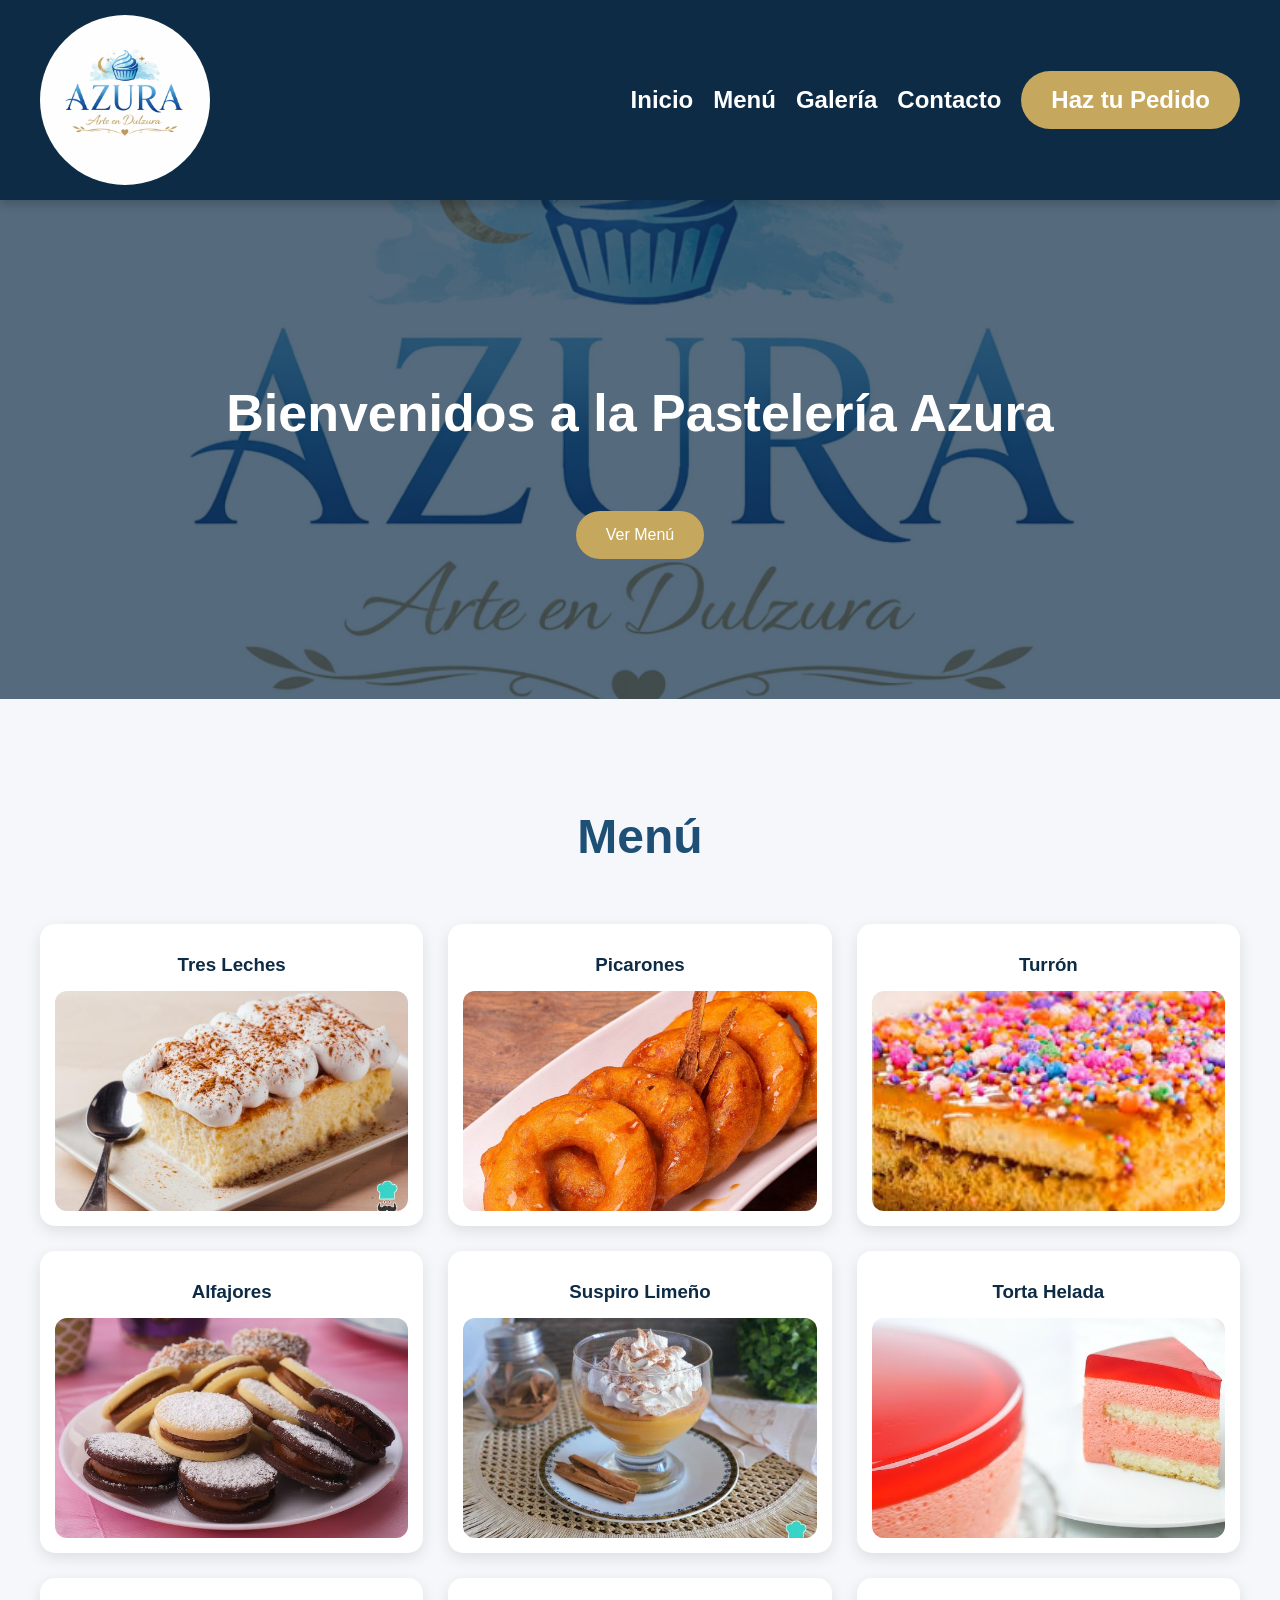
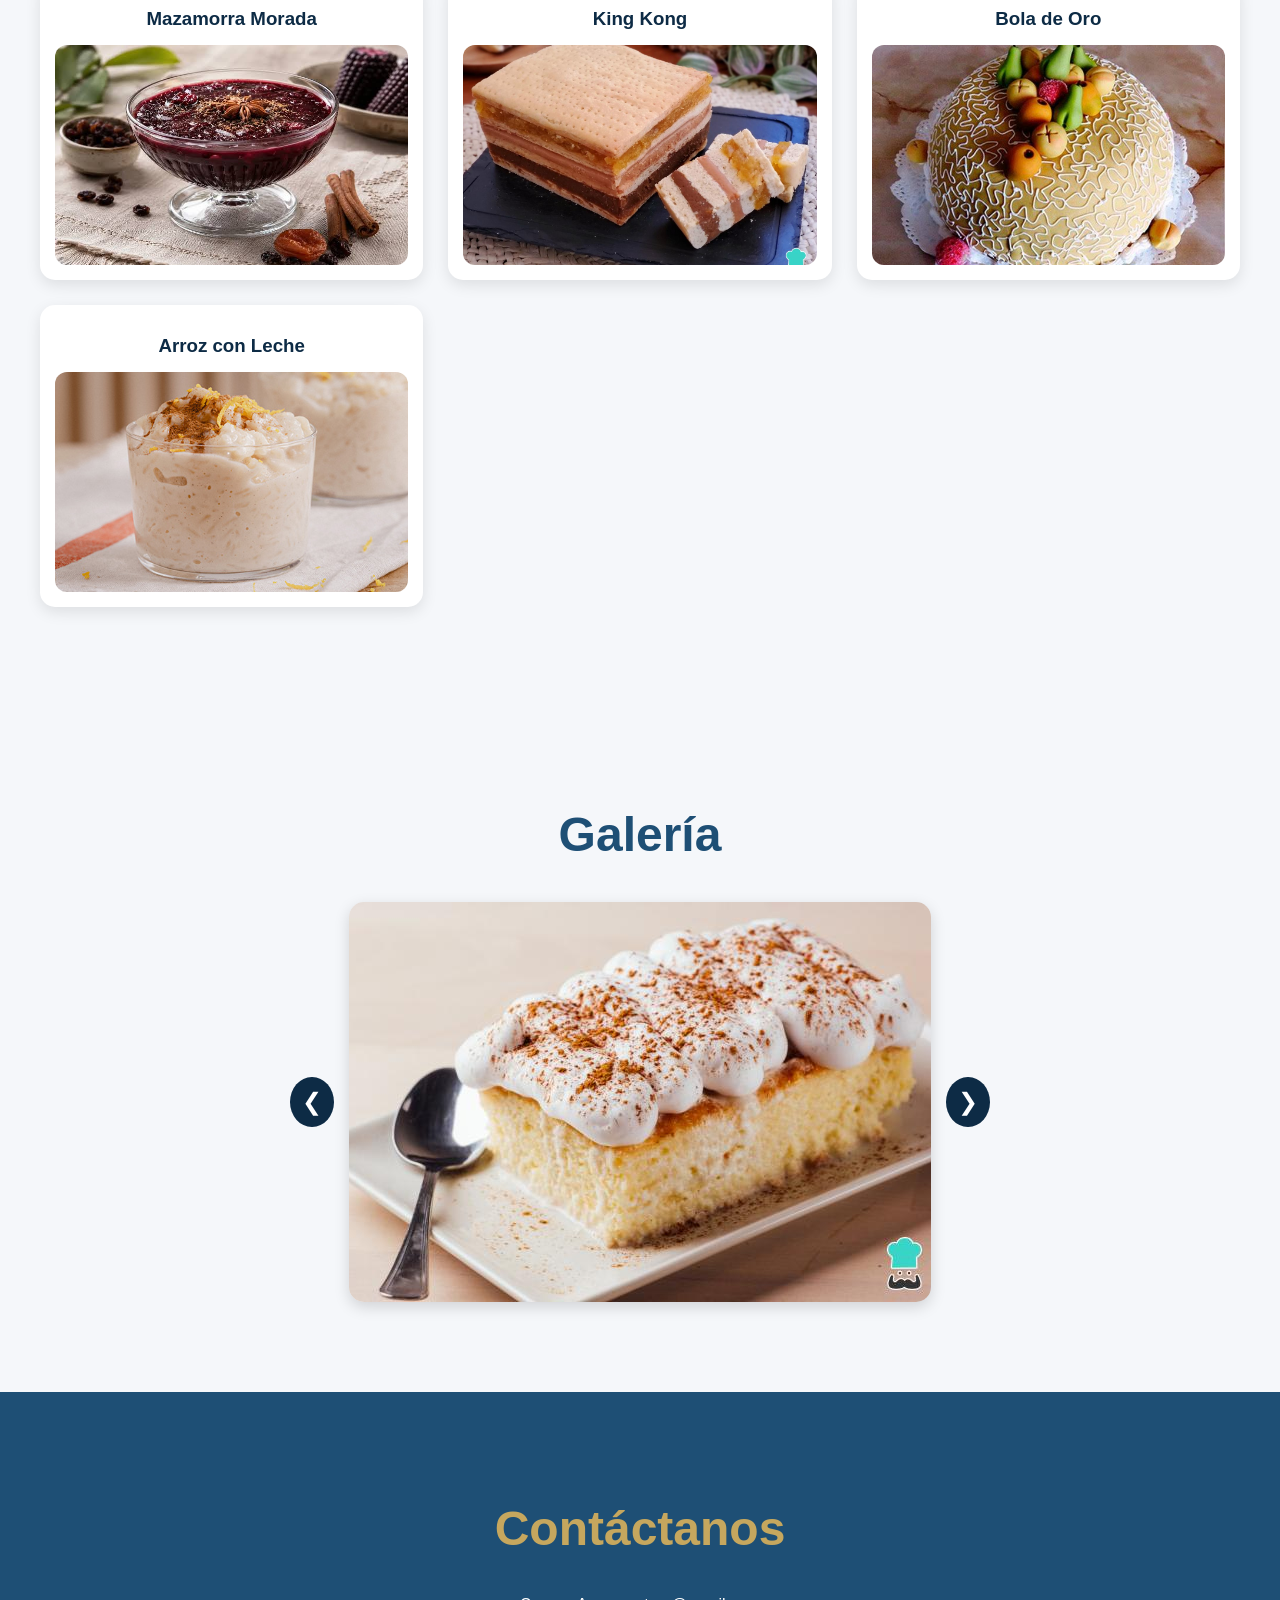
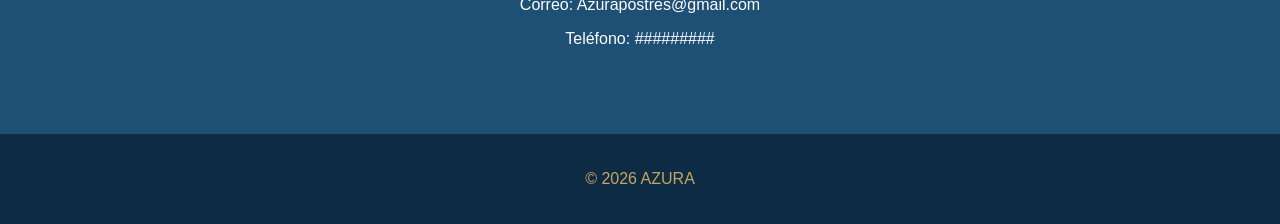
<file: index.html>
<!DOCTYPE html>
<html lang="es">
<head>
<meta charset="UTF-8">
<meta name="viewport" content="width=device-width, initial-scale=1.0">
<title>Pastelería Azura</title>
<link rel="stylesheet" href="estilos.css">
</head>

<body>

<header class="header">
    <img src="images/azura.png" alt="Logo del Restaurante" class="header__logo">

    <button class="header__hamburger" id="hamburger" aria-label="Abrir menú">
        <span class="hamburger-line"></span>
        <span class="hamburger-line"></span>
        <span class="hamburger-line"></span>
    </button>

    <nav class="header__nav" id="nav-menu">
        <a href="index.html" class="header__link">Inicio</a>
        <a href="menu.html" class="header__link">Menú</a>
        <a href="galeria.html" class="header__link">Galería</a>
        <a href="pedidos.html" class="header__link">Contacto</a>
        <a href="pedidos.html" class="hero__button">Haz tu Pedido</a>
    </nav>
</header>
<main>
    <section id="portada" class="hero">
        <h1 class="hero__title">Bienvenidos a la Pastelería Azura</h1>
        <a href="#menu" class="hero__button">Ver Menú</a>
    </section>

    <section id="menu">
        <h2>Menú</h2>
        <div class="menu-grid">
            <div class="menu__item">
                <h3 class="menu__name">Tres Leches</h3>
                <img src="images/tres leches.jpg" class="menu__image" alt="Tres leches">
                <div class="menu__info">
                    <p>Suave, cremoso e irresistible.</p>
                    <span class="menu__price">S/10.90</span>
                </div>
            </div>
            <div class="menu__item">
                <h3 class="menu__name">Picarones</h3>
                <img src="images/picarones.avif" class="menu__image" alt="Picarones">
                <div class="menu__info">
                    <p>Crujientes con miel artesanal.</p>
                    <span class="menu__price">S/12.90</span>
                </div>
            </div>
            <div class="menu__item">
                <h3 class="menu__name">Turrón</h3>
                <img src="images/turron.jfif" class="menu__image" alt="Turrón">
                <div class="menu__info">
                    <p>Dulce tradicional peruano.</p>
                    <span class="menu__price">S/14.90</span>
                </div>
            </div>
            <div class="menu__item">
                <h3 class="menu__name">Alfajores</h3>
                <img src="images/alfajores.jpg" class="menu__image" alt="Alfajores">
                <div class="menu__info">
                    <p>Rellenos de manjar blanco.</p>
                    <span class="menu__price">S/18.90</span>
                </div>
            </div>
            <div class="menu__item">
                <h3 class="menu__name">Suspiro Limeño</h3>
                <img src="images/suspiro limeño.jpg" class="menu__image" alt="Suspiro Limeño">
                <div class="menu__info">
                    <p>Manjar blanco y merengue.</p>
                    <span class="menu__price">S/13.90</span>
                </div>
            </div>
            <div class="menu__item">
                <h3 class="menu__name">Torta Helada</h3>
                <img src="images/torta helada.jpg" class="menu__image" alt="Torta helada">
                <div class="menu__info">
                    <p>Bizcocho con gelatina y crema.</p>
                    <span class="menu__price">S/16.90</span>
                </div>
            </div>
            <div class="menu__item">
                <h3 class="menu__name">Mazamorra Morada</h3>
                <img src="images/Mazzamorra.jpg" class="menu__image" alt="Mazamorra Morada">

                <div class="menu__info">
                    <p>Clásico limeño de maíz morado.</p>
                    <span class="menu__price">S/10.90</span>
                </div>
            </div>

            <div class="menu__item">
                <h3 class="menu__name">King Kong</h3>
                <img src="images/kingkong.jpg" class="menu__image" alt="King Kong">

                <div class="menu__info">
                    <p>Dulce tradicional norteño en capas.</p>
                    <span class="menu__price">S/22.90</span>
                </div>
            </div>

            <div class="menu__item">
                <h3 class="menu__name">Bola de Oro</h3>
                <img src="images/bolaoro.jpg" class="menu__image" alt="Bola de Oro">

                <div class="menu__info">
                    <p>Elegante postre colonial de maná.</p>
                    <span class="menu__price">S/45.90</span>
                </div>
            </div>
            <div class="menu__item">
                <h3 class="menu__name">Arroz con Leche</h3>
                <img src="images/arroz leche.jpg" class="menu__image" alt="Arroz con Leche">

                <div class="menu__info">
                    <p>Clásico, cremoso y reconfortante.</p>
                    <span class="menu__price">S/10.90</span>
                </div>
            </div>
        </div>
    </section>

    <section id="galeria">
        <h2>Galería</h2>
        <!-- ¡NUEVO CARRUSEL AQUÍ! -->
        <div class="carrusel">
            <button id="btn-prev" class="carrusel__btn">&#10094;</button>
            <div class="carrusel__contenedor">
                <div class="carrusel__pista" id="pista">
                    <img src="images/tres leches.jpg" class="carrusel__img" alt="Tres Leches">
                    <img src="images/arroz leche.jpg" class="carrusel__img" alt="Arroz con leche">
                    <img src="images/turron.jfif" class="carrusel__img" alt="Turrón">
                    <img src="images/picarones.avif" class="carrusel__img" alt="Picarones">
                    <img src="images/crema volteada.jpg" class="carrusel__img" alt="Crema Volteada">
                    <img src="images/alfajores.jpg" class="carrusel__img" alt="Alfajores">
                    <img src="images/Mazzamorra.jpg" class="carrusel__img" alt="Mazamorra Morada">
                    <img src="images/kingkong.jpg" class="carrusel__img" alt="King Kong">
                    <img src="images/bolaoro.jpg" class="carrusel__img" alt="Bola de Oro">
                    
                </div>
            </div>
            <button id="btn-next" class="carrusel__btn">&#10095;</button>
        </div>
    </section>

    <section id="contacto">
        <h2>Contáctanos</h2>
        <p>Correo: Azurapostres@gmail.com</p>
        <p>Teléfono: #########</p>
    </section>
</main>

<footer>
    <p>© 2026 AZURA</p>
</footer>
<script src="script.js"></script>
</body>
</html>
</file>
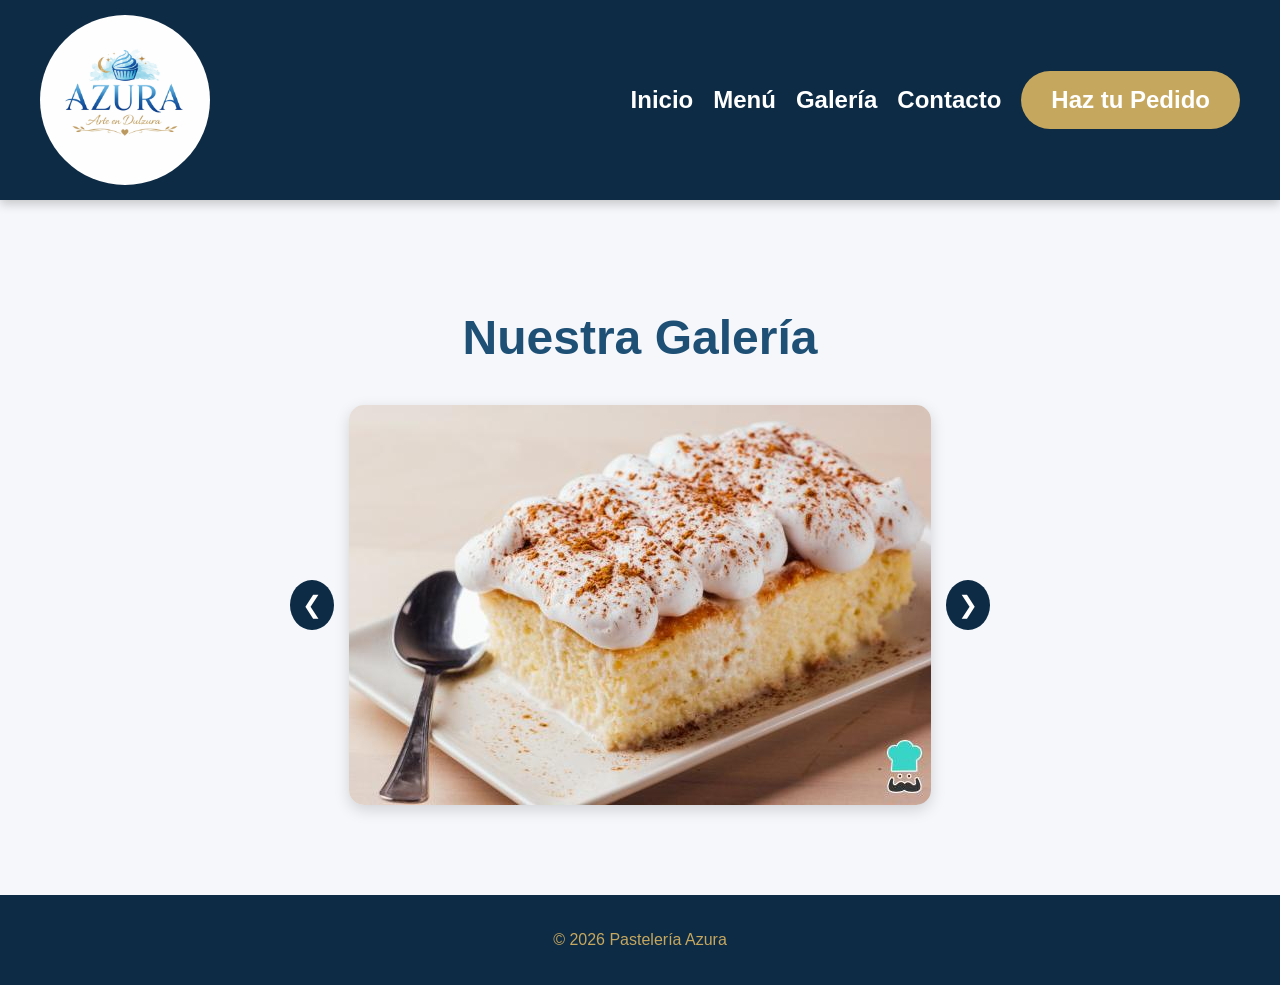
<file: galeria.html>
<!DOCTYPE html>
<html lang="es">
<head>
    <meta charset="UTF-8">
    <meta name="viewport" content="width=device-width, initial-scale=1.0">
    <title>Galería - Pastelería Azura</title>
    <link rel="stylesheet" href="estilos.css">
</head>
<body>

<!-- AQUÍ VA EL HEADER UNIFICADO QUE TE PUSE ARRIBA -->
<header class="header">
    <img src="images/azura.png" alt="Logo del Restaurante" class="header__logo">
    <button class="header__hamburger" id="hamburger" aria-label="Abrir menú">
        <span class="hamburger-line"></span>
        <span class="hamburger-line"></span>
        <span class="hamburger-line"></span>
    </button>
    <nav class="header__nav" id="nav-menu">
        <a href="index.html" class="header__link">Inicio</a>
        <a href="menu.html" class="header__link">Menú</a>
        <a href="galeria.html" class="header__link">Galería</a>
        <a href="pedidos.html" class="header__link">Contacto</a>
        <a href="pedidos.html" class="hero__button">Haz tu Pedido</a>
    </nav>
</header>

<main>
    <section class="galeria">
        <h2 class="section__title" style="text-align: center; color: #1E4F75;">Nuestra Galería</h2>
        
        <!-- CARRUSEL DINÁMICO -->
        <div class="carrusel">
            <button id="btn-prev" class="carrusel__btn">&#10094;</button>
            <div class="carrusel__contenedor">
                <div class="carrusel__pista" id="pista">
                    <img src="images/tres leches.jpg" class="carrusel__img" alt="Tres Leches">
                    <img src="images/arroz leche.jpg" class="carrusel__img" alt="Arroz con Leche">
                    <img src="images/turron.jfif" class="carrusel__img" alt="Turrón">
                    <img src="images/picarones.avif" class="carrusel__img" alt="Picarones">
                    <img src="images/crema volteada.jpg" class="carrusel__img" alt="Crema Volteada">
                    <img src="images/alfajores.jpg" class="carrusel__img" alt="Alfajores">
                    <img src="images/Mazzamorra.jpg" class="carrusel__img" alt="Mazamorra Morada">
                    <img src="images/kingkong.jpg" class="carrusel__img" alt="King Kong">
                    <img src="images/bolaoro.jpg" class="carrusel__img" alt="Bola de Oro">
                </div>
            </div>
            <button id="btn-next" class="carrusel__btn">&#10095;</button>
        </div>

    </section>
</main>

<footer class="footer">
    <p>© 2026 Pastelería Azura</p>
</footer>

<!-- MUY IMPORTANTE EL SCRIPT AQUÍ -->
<script src="script.js"></script>
</body>
</html>
</file>
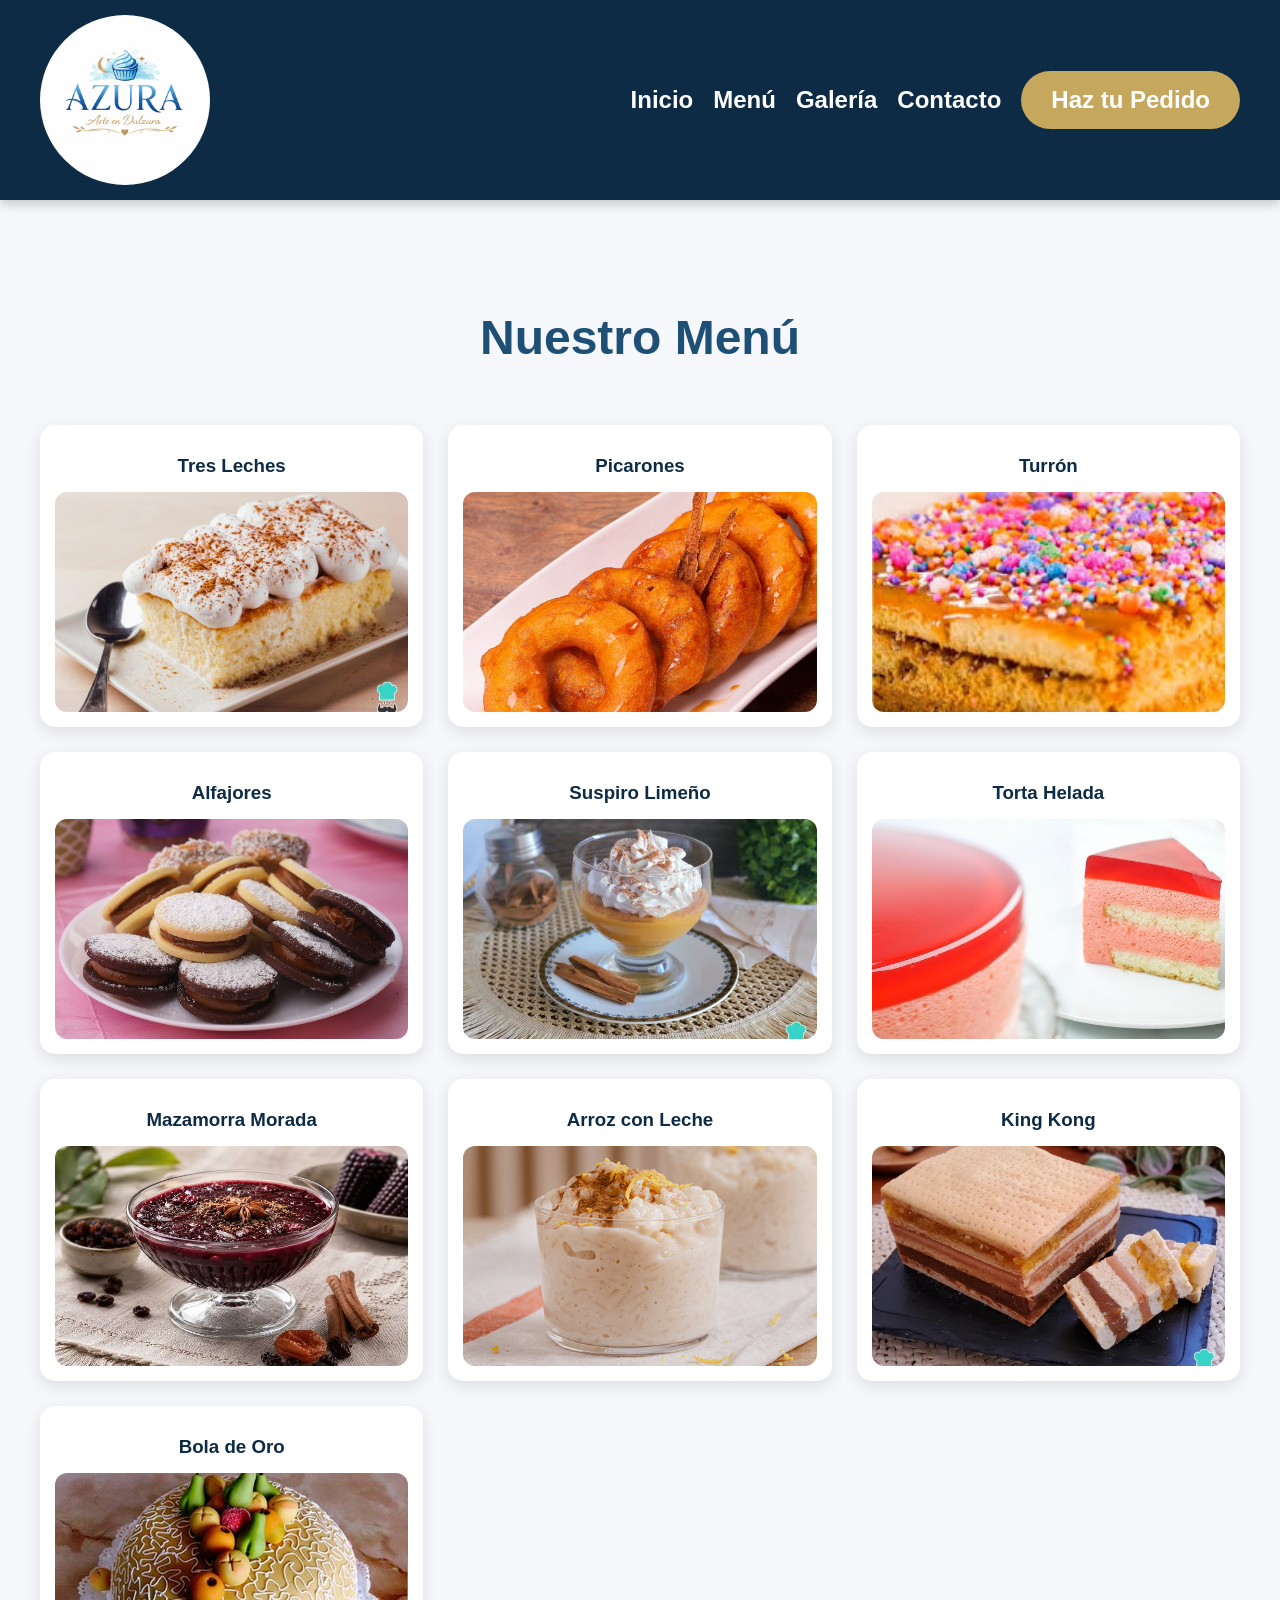
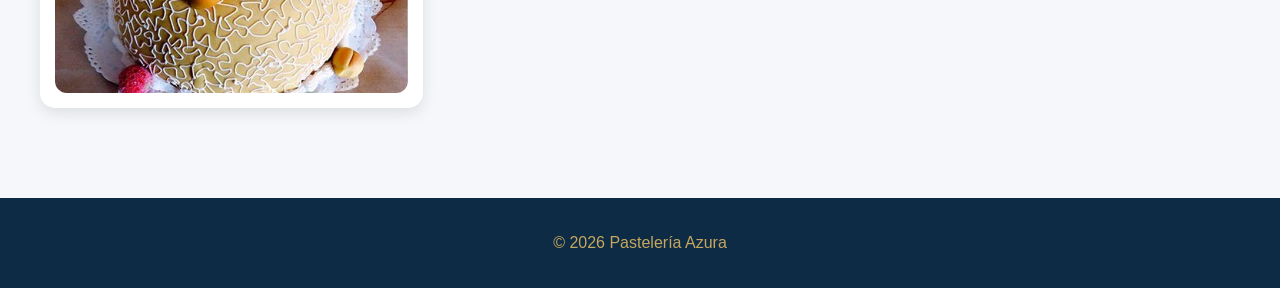
<file: menu.html>
<!DOCTYPE html>
<html lang="es">
<head>
    <meta charset="UTF-8">
    <meta name="viewport" content="width=device-width, initial-scale=1.0">
    <title>Menú - Pastelería Azura</title>
    <link rel="stylesheet" href="estilos.css">
</head>

<body>

<!-- HEADER UNIFICADO -->
<header class="header">
    <img src="images/azura.png" alt="Logo del Restaurante" class="header__logo">

    <button class="header__hamburger" id="hamburger" aria-label="Abrir menú">
        <span class="hamburger-line"></span>
        <span class="hamburger-line"></span>
        <span class="hamburger-line"></span>
    </button>

    <nav class="header__nav" id="nav-menu">
        <a href="index.html" class="header__link">Inicio</a>
        <a href="menu.html" class="header__link">Menú</a>
        <a href="galeria.html" class="header__link">Galería</a>
        <a href="pedidos.html" class="header__link">Contacto</a>
        <a href="pedidos.html" class="hero__button">Haz tu Pedido</a>
    </nav>
</header>

<main>

    <section class="menu">
        <h2 class="section__title" style="text-align: center; color: #1E4F75; margin-bottom: 40px;">Nuestro Menú</h2>

        <div class="menu-grid">

            <!-- POSTRES ORIGINALES -->
            <div class="menu__item">
                <h3 class="menu__name">Tres Leches</h3>
                <img src="images/tres leches.jpg" class="menu__image" alt="Tres Leches">
                <div class="menu__info">
                    <p>Suave, cremoso e irresistible.</p>
                    <span class="menu__price">S/10.90</span>
                </div>
            </div>

            <div class="menu__item">
                <h3 class="menu__name">Picarones</h3>
                <img src="images/picarones.avif" class="menu__image" alt="Picarones">
                <div class="menu__info">
                    <p>Crujientes con miel artesanal.</p>
                    <span class="menu__price">S/12.90</span>
                </div>
            </div>

            <div class="menu__item">
                <h3 class="menu__name">Turrón</h3>
                <img src="images/turron.jfif" class="menu__image" alt="Turrón">
                <div class="menu__info">
                    <p>Dulce tradicional peruano.</p>
                    <span class="menu__price">S/14.90</span>
                </div>
            </div>

            <div class="menu__item">
                <h3 class="menu__name">Alfajores</h3>
                <img src="images/alfajores.jpg" class="menu__image" alt="Alfajores">
                <div class="menu__info">
                    <p>Rellenos de manjar blanco.</p>
                    <span class="menu__price">S/18.90</span>
                </div>
            </div>

            <div class="menu__item">
                <h3 class="menu__name">Suspiro Limeño</h3>
                <img src="images/suspiro limeño.jpg" class="menu__image" alt="Suspiro Limeño">
                <div class="menu__info">
                    <p>Manjar blanco y merengue.</p>
                    <span class="menu__price">S/13.90</span>
                </div>
            </div>

            <div class="menu__item">
                <h3 class="menu__name">Torta Helada</h3>
                <img src="images/torta helada.jpg" class="menu__image" alt="Torta Helada">
                <div class="menu__info">
                    <p>Bizcocho con gelatina y crema.</p>
                    <span class="menu__price">S/16.90</span>
                </div>
            </div>
            
            <div class="menu__item">
                <h3 class="menu__name">Mazamorra Morada</h3>
                <img src="images/Mazzamorra.jpg" class="menu__image" alt="Mazamorra Morada">
                <div class="menu__info">
                    <p>Clásico limeño de maíz morado.</p>
                    <span class="menu__price">S/10.90</span>
                </div>
            </div>

            <div class="menu__item">
                <h3 class="menu__name">Arroz con Leche</h3>
                <img src="images/arroz leche.jpg" class="menu__image" alt="Arroz con Leche">
                <div class="menu__info">
                    <p>Clásico, cremoso y reconfortante.</p>
                    <span class="menu__price">S/10.90</span>
                </div>
            </div>

            <div class="menu__item">
                <h3 class="menu__name">King Kong</h3>
                <img src="images/kingkong.jpg" class="menu__image" alt="King Kong">
                <div class="menu__info">
                    <p>Dulce tradicional norteño en capas.</p>
                    <span class="menu__price">S/22.90</span>
                </div>
            </div>

            <div class="menu__item">
                <h3 class="menu__name">Bola de Oro</h3>
                <img src="images/bolaoro.jpg" class="menu__image" alt="Bola de Oro">
                <div class="menu__info">
                    <p>Elegante postre colonial de maná.</p>
                    <span class="menu__price">S/45.90</span>
                </div>
            </div>

        </div>
    </section>

</main>

<footer class="footer">
    <p>© 2026 Pastelería Azura</p>
</footer>

<!-- SCRIPT PARA EL MENÚ HAMBURGUESA -->
<script src="script.js"></script>
</body>
</html>
</file>
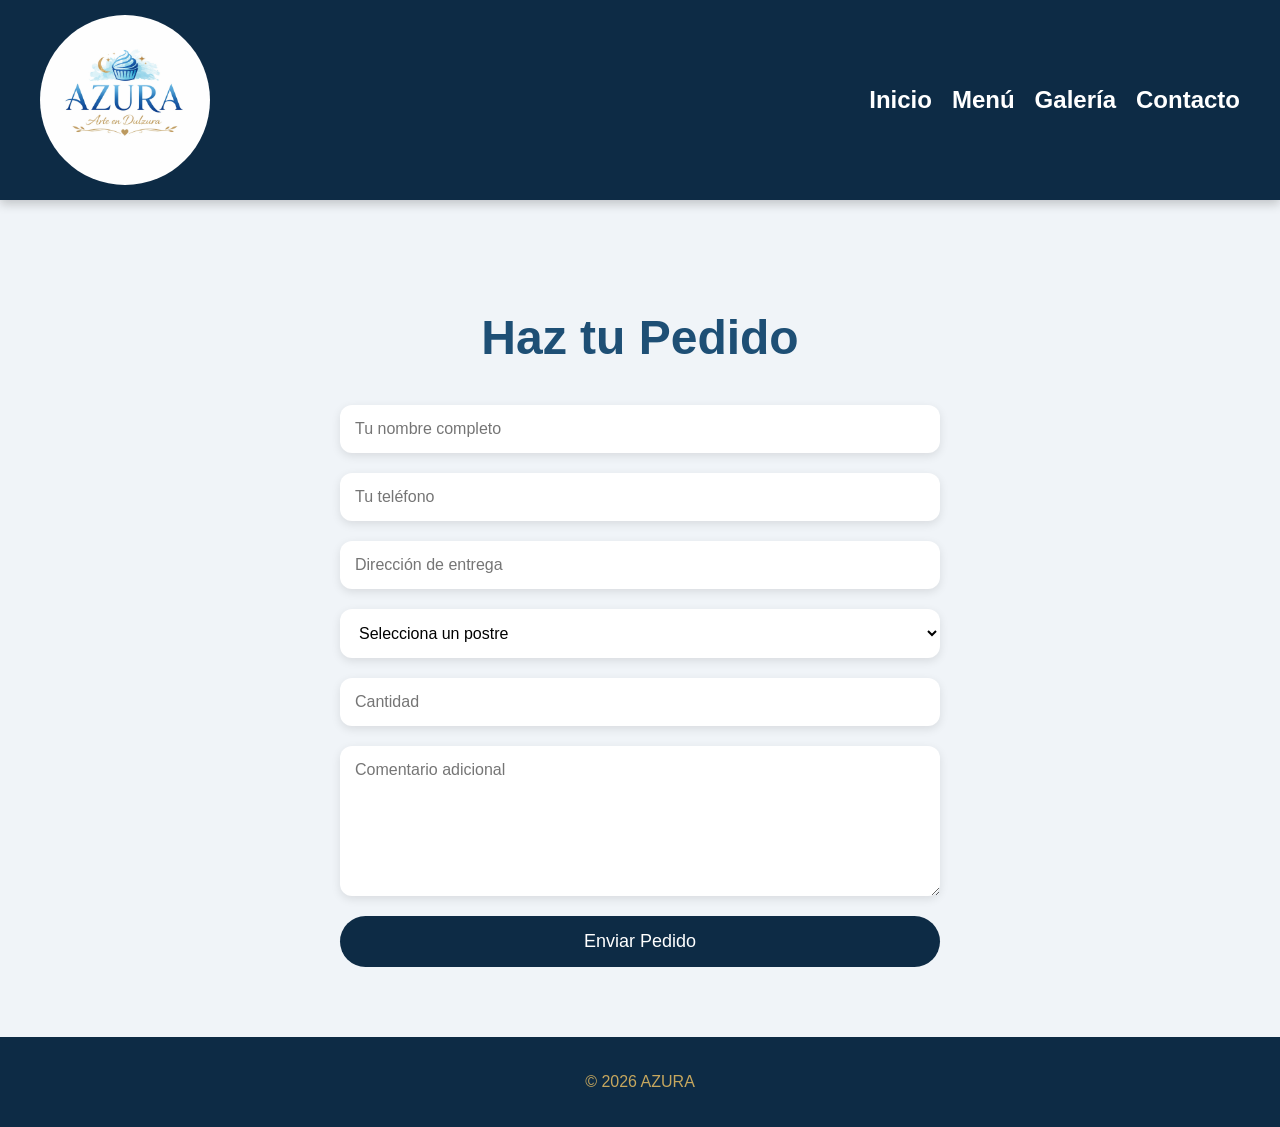
<file: pedidos.html>
<!DOCTYPE html>
<html lang="es">
<head>
    <meta charset="UTF-8">
    <meta name="viewport" content="width=device-width, initial-scale=1.0">
    <title>Pedidos - Pastelería Azura</title>
    <link rel="stylesheet" href="estilos.css">
</head>
<body>

<header class="header">
    <img src="images/azura.png" alt="Logo Azura" class="header__logo">

    <nav class="header__nav">
        <a href="index.html" class="header__link">Inicio</a>
        <a href="index.html#menu" class="header__link">Menú</a>
        <a href="index.html#galeria" class="header__link">Galería</a>
        <a href="index.html#contacto" class="header__link">Contacto</a>
    </nav>
</header>

<section id="pedido">
    <h2>Haz tu Pedido</h2>

    <form class="formulario" action="https://echo.htmlacademy.ru/">

        <input type="text" name="nombre" placeholder="Tu nombre completo" required>

        <input type="tel" name="telefono" placeholder="Tu teléfono" required>

        <input type="text" name="direccion" placeholder="Dirección de entrega" required>

        <select name="postre">
            <option value="">Selecciona un postre</option>
            <option>Tres Leches</option>
            <option>Picarones</option>
            <option>Turrón</option>
            <option>Alfajores</option>
            <option>Suspiro Limeño</option>
            <option>Torta Helada</option>
            <option>Mazamorra Morada</option>
            <option>King Kong</option>
            <option>Bola de Oro</option>
        </select>

        <input type="number" name="cantidad" placeholder="Cantidad">

        <textarea name="comentario" placeholder="Comentario adicional"></textarea>

        <button type="submit">Enviar Pedido</button>

    </form>
</section>

<footer>
    <p>© 2026 AZURA</p>
</footer>

</body>
</html>
</file>
<file: estilos.css>
html {
    scroll-behavior: smooth;
}

body {
    margin: 0;
    padding: 0;
    font-family: 'Segoe UI', sans-serif;
    background: #F5F7FA;
    color: #0D2B45;
}

/* ================= HEADER ================= */
header {
    position: sticky;
    top: 0;
    z-index: 1000;
    display: flex;
    justify-content: space-between;
    align-items: center;
    padding: 15px 40px;
    background: #0D2B45;
    box-shadow: 0 4px 10px rgba(0,0,0,.2);
}

.header__logo {
    width: 170px;
    height: 170px;
    object-fit: cover;
    border-radius: 50%;
    transition: .4s;
}

.header__logo:hover {
    transform: rotate(8deg) scale(1.05);
}

.header__nav {
    display: flex;
    align-items: center;
    justify-content: center;
    gap: 20px;
    flex-wrap: nowrap;
}

/* Enlaces del Header (Optimizados y fusionados) */
.header__nav a {
    margin: 0;
    position: relative;
    color: white;
    text-decoration: none;
    font-size: 24px;
    font-weight: bold;
    transition: .3s;
    white-space: nowrap;
}

.header__nav a:hover {
    color: #C6A75E;
}

.header__nav a:hover::after {
    width: 100%;
}

/* ================= HAMBURGUESA (Oculta en Desktop) ================= */
.header__hamburger {
    display: none;
    background: transparent;
    border: none;
    cursor: pointer;
    flex-direction: column;
    gap: 5px;
}

.hamburger-line {
    width: 30px;
    height: 4px;
    background-color: white;
    border-radius: 2px;
    transition: 0.3s ease;
}

/* ================= HERO ================= */
#portada {
    padding: 140px 20px;
    text-align: center;
    color: white;
    background:
    linear-gradient(rgba(13,43,69,.7), rgba(13,43,69,.7)),
    url("images/azura.png");
    background-size: cover;
    background-position: center;
}

#portada h1 {
    font-size: 52px;
    animation: aparecer 2s;
}

#portada p {
    font-size: 28px;
    color: #C6A75E;
    animation: aparecer 3s;
}

.hero__button {
    display: inline-block;
    margin-top: 25px;
    padding: 15px 30px;
    text-decoration: none;
    color: white;
    background: #C6A75E;
    border-radius: 30px;
    transition: .3s;
}

.hero__button:hover {
    background: #a98a46;
    transform: scale(1.1);
}

/* ================= GENERAL ================= */
section {
    padding: 70px 20px;
    text-align: center;
}

h2 {
    font-size: 48px;
    color: #1E4F75;
}

/* ================= MENU GRID ================= */
.menu-grid {
    display: grid;
    grid-template-columns: repeat(auto-fit, minmax(250px, 1fr));
    gap: 25px;
    max-width: 1200px;
    margin: auto;
    padding: 20px;
}

.menu__item {
    position: relative;
    display: grid;
    grid-template-rows: auto auto 1fr;
    background: white;
    padding: 15px;
    border-radius: 15px;
    box-shadow: 0 5px 15px rgba(0,0,0,.1);
    transition: .4s;
}

.menu__item:hover {
    transform: translateY(-10px);
}

.menu__image {
    width: 100%;
    height: 220px;
    object-fit: cover;
    border-radius: 12px;
}

.menu__name {
    margin: 15px 0;
}

.menu__info {
    position: absolute;
    inset: 0;
    display: flex;
    flex-direction: column;
    justify-content: center;
    align-items: center;
    background: rgba(13,43,69,.95);
    color: white;
    border-radius: 15px;
    opacity: 0;
    transition: .4s;
    text-align: center;
}

.menu__item:hover .menu__info {
    opacity: 1;
}

.menu__price {
    color: #C6A75E;
    font-size: 22px;
    font-weight: bold;
}

/* ================= GALERIA ================= */
.galeria-grid {
    display: grid;
    grid-template-columns: repeat(auto-fit, minmax(250px, 1fr));
    gap: 20px;
    max-width: 1200px;
    margin: auto;
}

.galeria-grid img {
    width: 100%;
    height: 250px;
    object-fit: cover;
    border-radius: 15px;
    transition: .4s;
}

.galeria-grid img:hover {
    transform: scale(1.08) rotate(2deg);
}

/* ================= PEDIDOS ================= */
#pedido {
    background: #F0F4F8;
}

.formulario {
    max-width: 600px;
    margin: auto;
    display: flex;
    flex-direction: column;
    gap: 20px;
}

.formulario input,
.formulario select,
.formulario textarea {
    padding: 15px;
    font-size: 16px;
    font-family: 'Segoe UI', sans-serif;
    border: none;
    border-radius: 12px;
    background: white;
    box-shadow: 0 3px 10px rgba(0,0,0,.1);
}

.formulario textarea {
    min-height: 120px;
    resize: vertical;
}

.formulario input:focus,
.formulario select:focus,
.formulario textarea:focus {
    outline: none;
    border: 2px solid #C6A75E;
}

.formulario button {
    padding: 15px;
    border: none;
    border-radius: 30px;
    background: #0D2B45;
    color: white;
    font-size: 18px;
    cursor: pointer;
    transition: .3s;
}

.formulario button:hover {
    background: #C6A75E;
    transform: scale(1.05);
}

/* ================= CONTACTO ================= */
#contacto {
    background: #1E4F75;
    color: white;
}

#contacto h2 {
    color: #C6A75E;
}

/* ================= FOOTER ================= */
footer {
    padding: 20px;
    text-align: center;
    background: #0D2B45;
    color: #C6A75E;
}

/* ================= ANIMACION ================= */
@keyframes aparecer {
    from {
        opacity: 0;
        transform: translateY(30px);
    }
    to {
        opacity: 1;
        transform: translateY(0);
    }
}

/* ================= RESPONSIVE ================= */

/* Móviles (Unificamos los dos bloques que tenías) */
@media (max-width:767px) {
    header {
        flex-direction: row; 
        justify-content: space-between;
        padding: 10px;
    }

    .header__logo {
        width: 60px;
        height: 60px;
        margin-bottom: 0;
    }

    .header__hamburger {
        display: flex;
    }

    .header__hamburger.active .hamburger-line:nth-child(1) {
        transform: translateY(9px) rotate(45deg);
    }
    .header__hamburger.active .hamburger-line:nth-child(2) {
        opacity: 0;
    }
    .header__hamburger.active .hamburger-line:nth-child(3) {
        transform: translateY(-9px) rotate(-45deg);
    }

    .header__nav {
        position: absolute;
        top: 100%;
        left: 0;
        width: 100%;
        background: #0D2B45;
        flex-direction: column;
        padding: 20px 0;
        clip-path: polygon(0 0, 100% 0, 100% 0, 0 0);
        transition: clip-path 0.4s ease-in-out;
        gap: 15px;
    }

    .header__nav.active {
        clip-path: polygon(0 0, 100% 0, 100% 100%, 0 100%);
    }

    .header__nav a {
        font-size: 16px;
    }

    #portada {
        padding: 100px 15px;
    }

    #portada h1 {
        font-size: 32px;
    }

    #portada p {
        font-size: 20px;
    }

    h2 {
        font-size: 32px;
    }

    .menu-grid,
    .galeria-grid {
        grid-template-columns: 1fr;
    }

    .formulario {
        width: 90%;
    }
}

@media (min-width:768px) and (max-width:1199px) {
    .header__logo {
        width: 140px;
        height: 140px;
    }

    .header__nav a {
        font-size: 20px;
    }

    #portada h1 {
        font-size: 42px;
    }

    h2 {
        font-size: 40px;
    }

    .menu-grid,
    .galeria-grid {
        grid-template-columns: repeat(2, 1fr);
    }
}

@media (min-width:1200px) {
    .menu-grid {
        grid-template-columns: repeat(3, 1fr);
    }

    .galeria-grid {
        grid-template-columns: repeat(4, 1fr);
    }
}

@media (min-width:1400px) {
    .menu-grid,
    .galeria-grid {
        max-width: 1400px;
    }

    #portada h1 {
        font-size: 60px;
    }
}

.carrusel {
    display: flex;
    align-items: center;
    justify-content: center;
    gap: 15px;
    max-width: 700px;
    margin: 20px auto;
    position: relative;
}

.carrusel__contenedor {
    overflow: hidden;
    width: 100%;
    border-radius: 15px;
    box-shadow: 0 5px 15px rgba(0,0,0,.15);
}

.carrusel__pista {
    display: flex;
    transition: transform 0.5s ease-in-out;
}

.carrusel__img {
    min-width: 100%;
    height: 400px;
    object-fit: cover;
}

.carrusel__btn {
    background: #0D2B45;
    color: white;
    border: none;
    width: 50px;
    height: 50px;
    font-size: 24px;
    border-radius: 50%;
    cursor: pointer;
    transition: 0.3s;
    display: flex;
    justify-content: center;
    align-items: center;
}

.carrusel__btn:hover {
    background: #C6A75E;
    transform: scale(1.1);
}

@media (max-width:767px) {
    .carrusel__img {
        height: 250px;
    }
    .carrusel__btn {
        width: 40px;
        height: 40px;
        font-size: 18px;
    }
}
</file>
